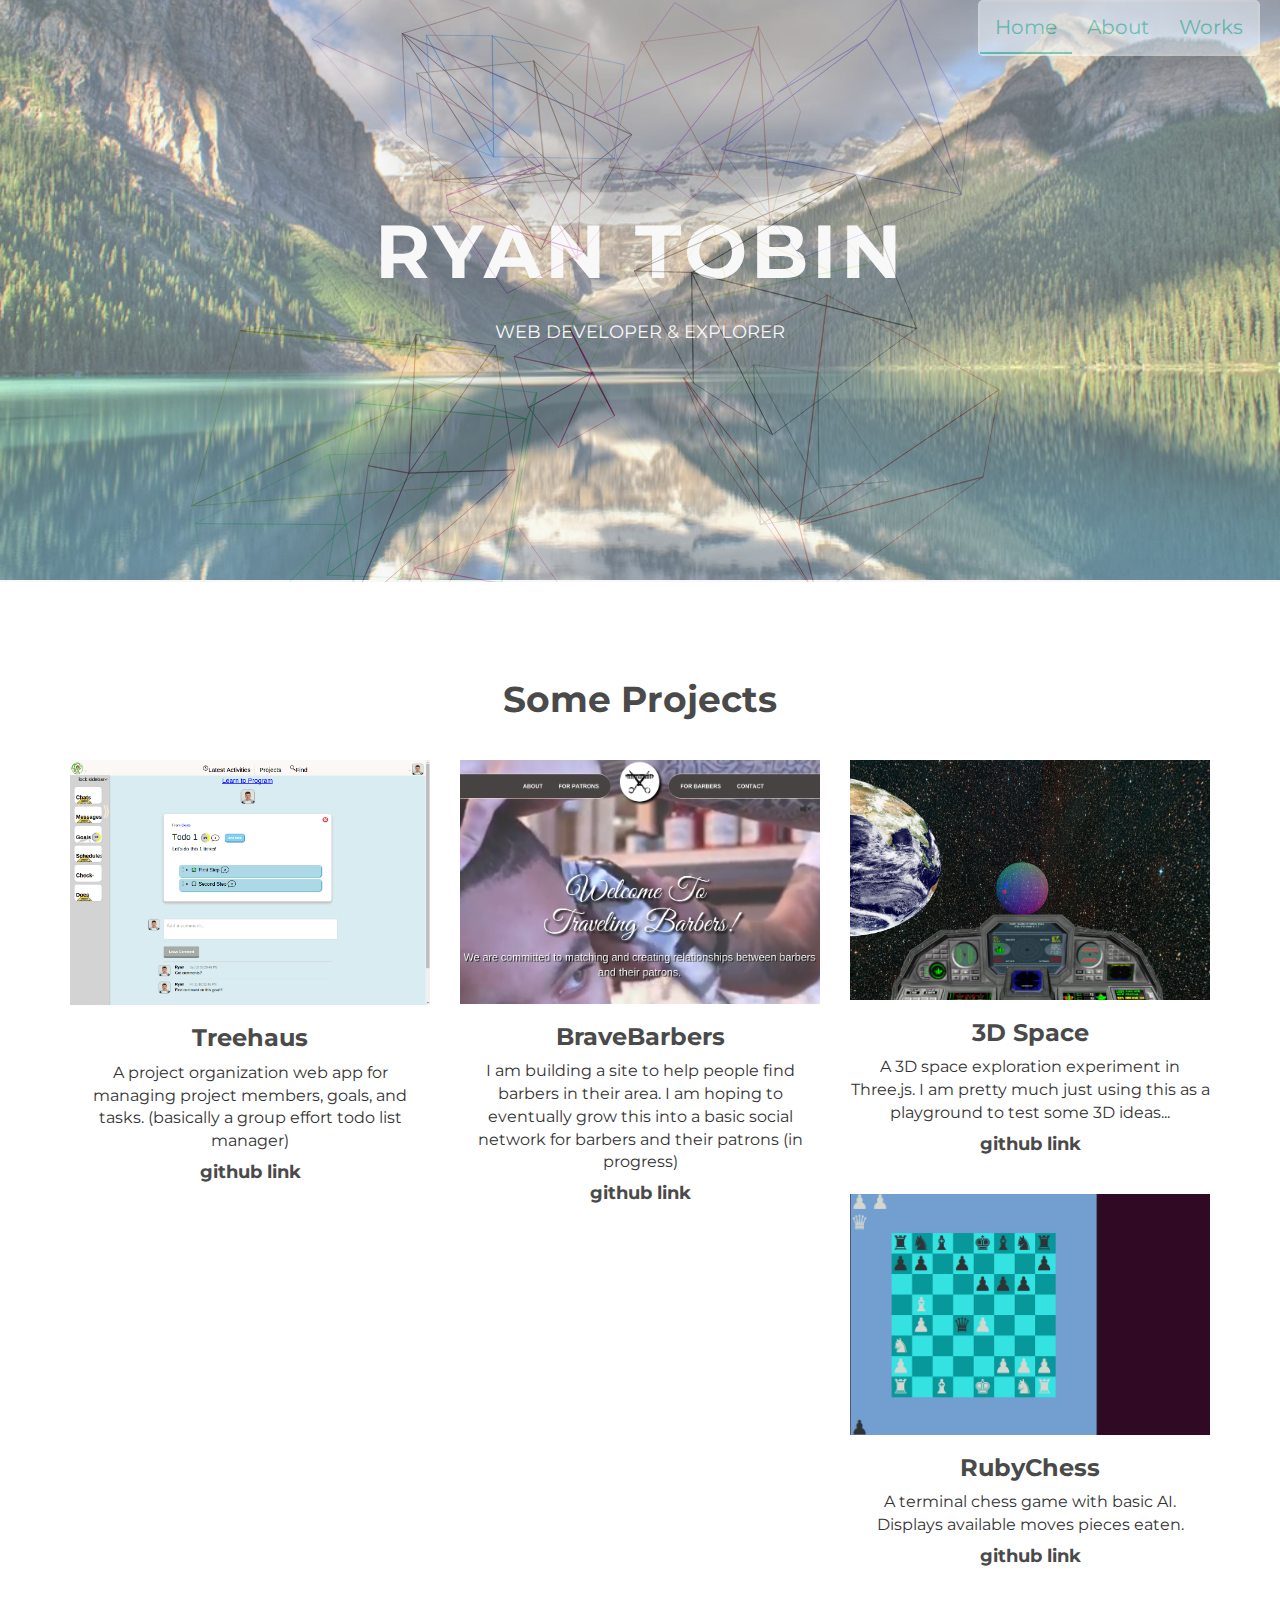
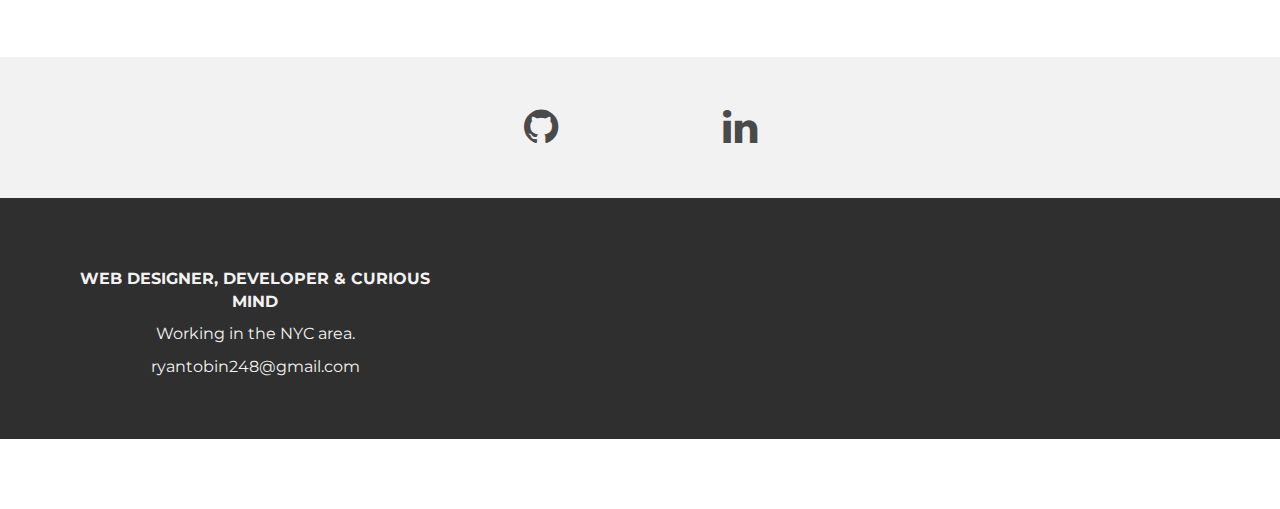
<file: index.html>
<!DOCTYPE html>
<html lang="en">
  <head>
    <meta charset="utf-8">
    <meta http-equiv="X-UA-Compatible" content="IE=edge">
    <meta name="viewport" content="width=device-width, initial-scale=1">
    <meta name="description" content="">
    <meta name="author" content="">
    <link rel="icon" type="image/png" href="assets/img/nes_mario.jpg" sizes="32x32" />

    <title>Ryan Tobin</title>

    <!-- Bootstrap core CSS -->
    <link href="assets/css/bootstrap.css" rel="stylesheet">

    <!-- Custom styles for this template -->
    <link href="assets/css/style.css" rel="stylesheet">
    <link href="assets/css/font-awesome.min.css" rel="stylesheet">
    <link href="assets/css/rotating_cubes.css" rel="stylesheet">



    <!-- Just for debugging purposes. Don't actually copy this line! -->
    <!--[if lt IE 9]><script src="../../assets/js/ie8-responsive-file-warning.js"></script><![endif]-->

    <!-- HTML5 shim and Respond.js IE8 support of HTML5 elements and media queries -->
    <!--[if lt IE 9]>
      <script src="https://oss.maxcdn.com/libs/html5shiv/3.7.0/html5shiv.js"></script>
      <script src="https://oss.maxcdn.com/libs/respond.js/1.4.2/respond.min.js"></script>
    <![endif]-->
  </head>

  <body>

    <!-- Static navbar -->
    <div class="navbar navbar-default navbar-fixed-top" role="navigation">
      <div class="container">
        <div class="navbar-header">
          <button type="button" class="navbar-toggle" data-toggle="collapse" data-target=".navbar-collapse">
            <span class="sr-only">Toggle navigation</span>
            <span class="icon-bar"></span>
            <span class="icon-bar"></span>
            <span class="icon-bar"></span>
          </button>
          <a class="navbar-brand" href="index.html"></a>
        </div>
        <div class="navbar-collapse collapse">
          <ul class="nav navbar-nav navbar-right">
            <li class="active"><a href="index.html">Home</a></li>
            <li><a href="about.html">About</a></li>
            <li><a href="#works">Works</a></li>
          </ul>
        </div><!--/.nav-collapse -->
      </div>
    </div>


	<div id="headerwrap">
	    <div class="container">
			<div class="row">
				<div class="col-lg-6 col-lg-offset-3">
					<!-- <h4>HELLO PEOPLE, MY NAME IS</h4> -->
					<h1>RYAN TOBIN</h1>
					<h4>WEB DEVELOPER & EXPLORER</h4>
				</div>
			</div><! --/row -->
	    </div> <!-- /container -->
	</div><! --/headerwrap -->

	<section id="works"></section>
	<div class="container">
		<div class="row centered mt mb">
			<h1>Some Projects</h1>

			<article class="col-lg-4 col-md-4 col-sm-4 gallery">
				<a href="http://treehaus.space"><img src="assets/img/portfolio/treehaus_screenshot1200x800.png"
          class="img-responsive" height="400" width="600"></a>
			  <h3>Treehaus</h3>
        <p>A project organization web app for managing project members, goals, and tasks. (basically a group effort todo list manager)</p>
        <a href="https://github.com/rtobin/Treehaus"><h4>github link</h4></a>
      </article>
      <article class="col-lg-4 col-md-4 col-sm-4 gallery">
        <a href="http://rtobin.github.io/BraveBarbers"><img src="assets/img/portfolio/brave_barbers.png"
          class="img-responsive"  height="400" width="600"></a>
        <h3>BraveBarbers</h3>
        <p>I am building a site to help people find barbers in their area. I am hoping to eventually grow this into a basic social network for barbers and their patrons (in progress)</p>
          <a href="https://github.com/rtobin/BraveBarbers"><h4>github link</h4></a>
      </article>
			<article class="col-lg-4 col-md-4 col-sm-4 gallery">
				<a href="space_game/earth.html"><img src="assets/img/portfolio/3Dspace.png"
          class="img-responsive"  height="400" width="600"></a>
			  <h3>3D Space</h3>
        <p>A 3D space exploration experiment in Three.js. I am pretty much just using this as a playground to test some 3D ideas...</p>
          <a href="https://github.com/rtobin/Treehaus"><h4>github link</h4></a>
      </article>

			<article class="col-lg-4 col-md-4 col-sm-4 gallery">
				<a href=""><img src="assets/img/portfolio/ruby_chess.png" class="img-responsive"></a>
			  <h3>RubyChess</h3>
        <p>A terminal chess game with basic AI. Displays available moves pieces eaten.</p>
        <a href="https://github.com/rtobin/RubyChess"><h4>github link</h4></a>
      </article>
		</div><! --/row -->
	</div><! --/container -->

	<div id="social">
		<div class="container">
			<div class="row centered">
				<div class="col-lg-2">
					<a href="http://github.com/rtobin/"><i class="fa fa-github"></i></a>
				</div>
				<div class="col-lg-2">
					<a href="http://www.linkedin.com/in/rytobin"><i class="fa fa-linkedin"></i></a>
				</div>

			</div><! --/row -->
		</div><! --/container -->
	</div><! --/social -->

	<div id="footerwrap">
		<div class="container">
			<div class="row centered">
				<div class="col-lg-4">
					<p><b>WEB DESIGNER, DEVELOPER & CURIOUS MIND</b></p>
				</div>

				<div class="col-lg-4">
					<p>Working in the NYC area.</p>
				</div>
				<div class="col-lg-4">
					<p>ryantobin248@gmail.com</p>
				</div>
			</div>
		</div>
	</div><! --/footerwrap -->



    <!-- Bootstrap core JavaScript
    ================================================== -->
    <!-- Placed at the end of the document so the pages load faster -->
    <script src="https://ajax.googleapis.com/ajax/libs/jquery/1.11.0/jquery.min.js"></script>
    <script src="assets/js/bootstrap.min.js"></script>

    <script src="assets/js/three.min.js"></script>
		<script src="assets/js/Projector.js"></script>
		<script src="assets/js/CanvasRenderer.js"></script>

    <script>

			var container;
			var camera, scene, renderer;
      var viewHeight = 582;
			var objects = [];

			init();
			animate();

			function init() {

				container = document.getElementById( "headerwrap" );
				camera = new THREE.PerspectiveCamera( 70, window.innerWidth / viewHeight, 1, 10000 );
				camera.position.set( 0, 300, 500 );

				scene = new THREE.Scene();

				var geometry = new THREE.BoxGeometry( 100, 100, 100 );

				for ( var i = 0; i < 20; i ++ ) {

					var object = new THREE.Mesh( geometry, new THREE.MeshBasicMaterial( {
						color: Math.random() * 0xffffff,
						opacity: 0.5 ,
						wireframe: true
					} ) );
					object.position.x = Math.random() * 800 - 400;
					object.position.y = Math.random() * 800 - 400;
					object.position.z = Math.random() * 800 - 400;

					object.scale.x = Math.random() * 2 + 1;
					object.scale.y = Math.random() * 2 + 1;
					object.scale.z = Math.random() * 2 + 1;

					object.rotation.x = Math.random() * 2 * Math.PI;
					object.rotation.y = Math.random() * 2 * Math.PI;
					object.rotation.z = Math.random() * 2 * Math.PI;

					scene.add( object );

					objects.push( object );

				}

				// var PI2 = Math.PI * 2;
				// particleMaterial = new THREE.SpriteCanvasMaterial( {
        //
				// 	color: 0x000000,
				// 	program: function ( context ) {
        //
				// 		context.beginPath();
				// 		context.arc( 0, 0, 0.5, 0, PI2, true );
				// 		context.fill();
        //
				// 	}

				// } );

				//

				renderer = new THREE.CanvasRenderer();
				renderer.setClearColor( 0xf0f0f0 );
				renderer.setPixelRatio( window.devicePixelRatio );
				renderer.setSize( window.innerWidth	, viewHeight );
				container.appendChild( renderer.domElement );

				window.addEventListener( 'resize', onWindowResize, false );

			}

			function onWindowResize() {

				camera.aspect = window.innerWidth / viewHeight;
				camera.updateProjectionMatrix();

				renderer.setSize( window.innerWidth, viewHeight );

			}

			function animate() {

				requestAnimationFrame( animate );

				render();

			}

			var radius = 800;
			var theta = 0;

			function render() {

				theta += 0.2;

				camera.position.x = radius * Math.sin( THREE.Math.degToRad( theta ) );
				camera.position.y = radius * Math.sin( THREE.Math.degToRad( theta ) );
				camera.position.z = radius * Math.cos( THREE.Math.degToRad( theta ) );
				camera.lookAt( scene.position );

				renderer.render( scene, camera );

			}

		</script>

  </body>
</html>
</file>
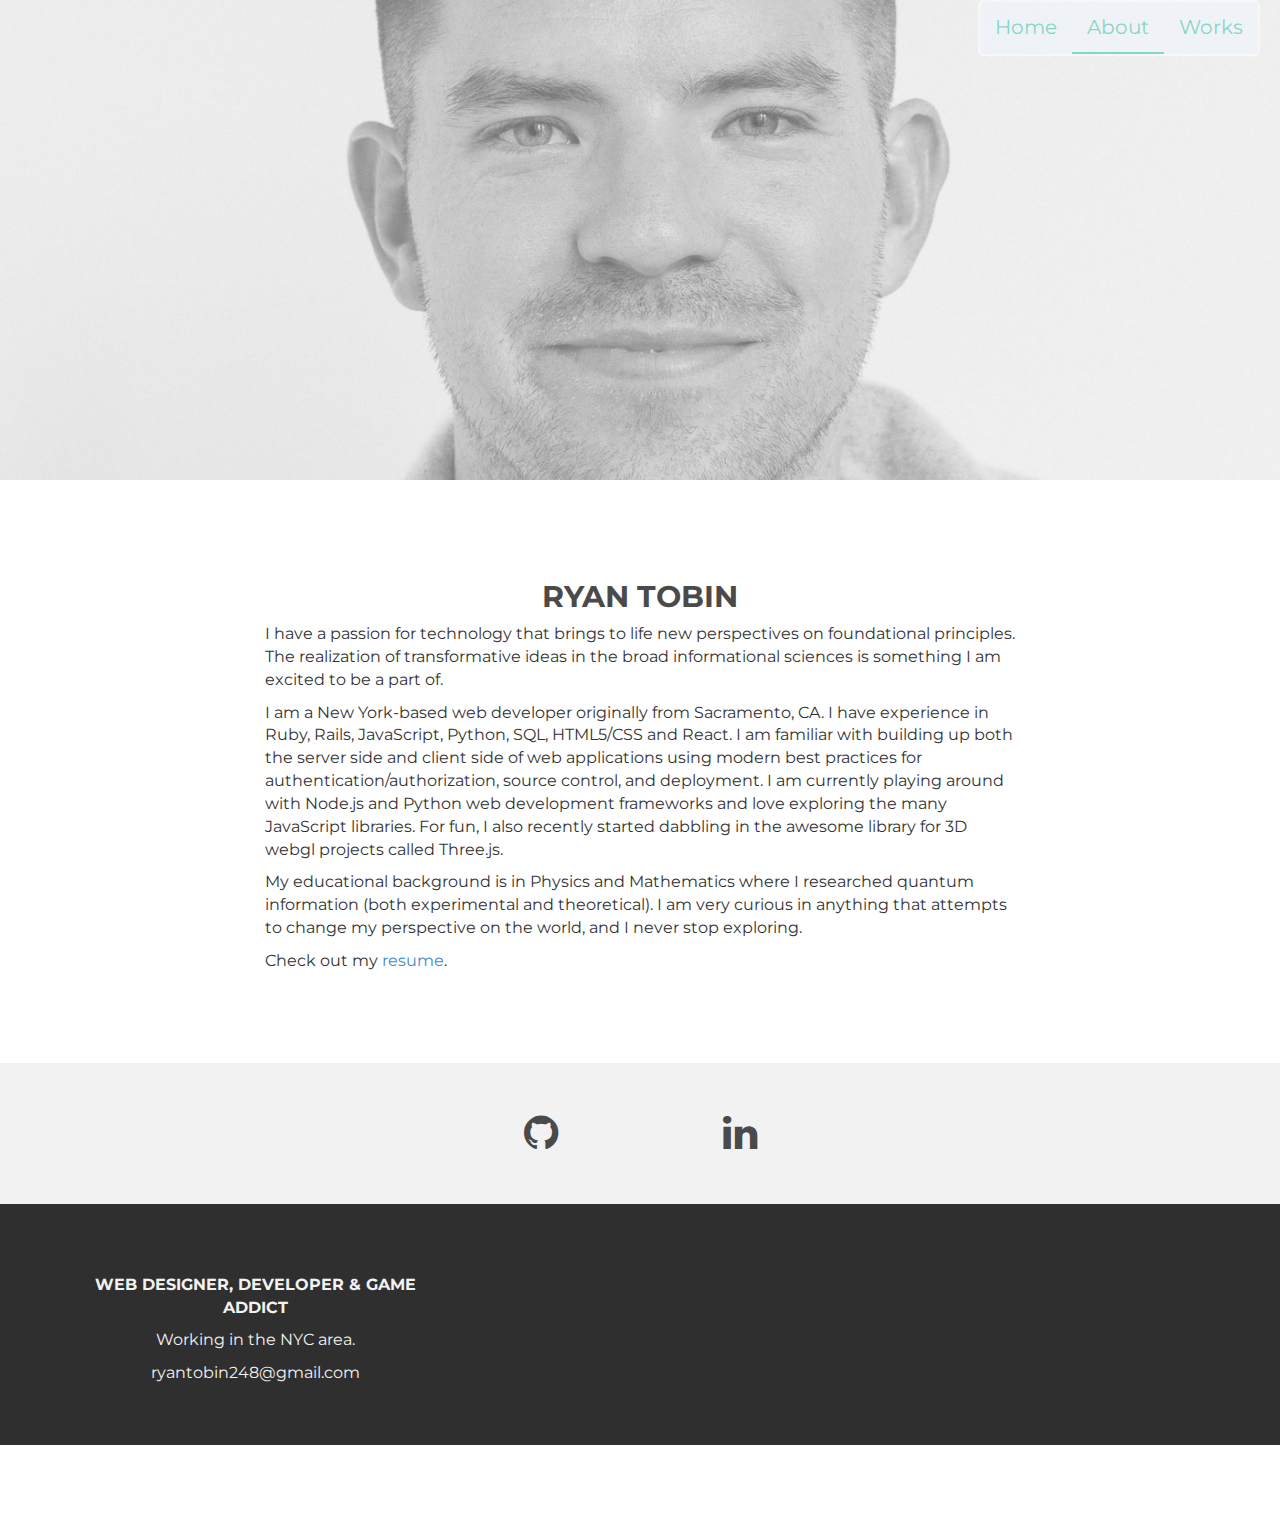
<file: about.html>
<!DOCTYPE html>
<html lang="en">
  <head>
    <meta charset="utf-8">
    <meta http-equiv="X-UA-Compatible" content="IE=edge">
    <meta name="viewport" content="width=device-width, initial-scale=1">
    <meta name="description" content="">
    <meta name="author" content="">
    <link rel="shortcut icon" href="assets/ico/favicon.ico">

    <title>About: Ryan Tobin</title>

    <!-- Bootstrap core CSS -->
    <link href="assets/css/bootstrap.css" rel="stylesheet">

    <!-- Custom styles for this template -->
    <link href="assets/css/style.css" rel="stylesheet">
    <link href="assets/css/font-awesome.min.css" rel="stylesheet">

    <!-- Just for debugging purposes. Don't actually copy this line! -->
    <!--[if lt IE 9]><script src="../../assets/js/ie8-responsive-file-warning.js"></script><![endif]-->

    <!-- HTML5 shim and Respond.js IE8 support of HTML5 elements and media queries -->
    <!--[if lt IE 9]>
      <script src="https://oss.maxcdn.com/libs/html5shiv/3.7.0/html5shiv.js"></script>
      <script src="https://oss.maxcdn.com/libs/respond.js/1.4.2/respond.min.js"></script>
    <![endif]-->
  </head>

  <body>

    <!-- Static navbar -->
    <div class="navbar navbar-default navbar-fixed-top" role="navigation">
      <div class="container">
        <div class="navbar-header">
          <button type="button" class="navbar-toggle" data-toggle="collapse" data-target=".navbar-collapse">
            <span class="sr-only">Toggle navigation</span>
            <span class="icon-bar"></span>
            <span class="icon-bar"></span>
            <span class="icon-bar"></span>
          </button>
          <a class="navbar-brand" href="index.html"></a>
        </div>
        <div class="navbar-collapse collapse">
          <ul class="nav navbar-nav navbar-right">
            <li><a href="index.html">Home</a></li>
            <li class="active"><a href="about.html">About</a></li>
            <li><a href="index.html#works">Works</a></li>
          </ul>
        </div><!--/.nav-collapse -->
      </div>
    </div>


	<div id="aboutwrap">
	    <div class="container">
			<div class="row">
				<div class="col-lg-6 col-lg-offset-3">
				</div>
			</div><! --/row -->
	    </div> <!-- /container -->
	</div><! --/aboutwrap -->

	<div class="container">
		<div class="row centered mt mb">
			<div id="some-stuff-about-me" class="col-lg-8 col-lg-offset-2">
				<h2>RYAN TOBIN</h2>
        <p>
          I have a passion for technology that brings to life new perspectives on foundational principles. The realization of transformative ideas in the broad informational sciences is something I am excited to be a part of.
        </p>
<p>
I am a New York-based web developer originally from Sacramento, CA. I have experience in Ruby, Rails, JavaScript, Python, SQL, HTML5/CSS and React. I am familiar with building up both the server side and client side of web applications using modern best practices for authentication/authorization, source control, and deployment. I am currently playing around with Node.js and Python web development frameworks and love exploring the many JavaScript libraries. For fun, I also recently started dabbling in the awesome library for 3D webgl projects called Three.js.
<p/>
<p>
My educational background is in Physics and Mathematics where I researched quantum information (both experimental and theoretical). I am very curious in anything that attempts to change my perspective on the world, and I never stop exploring.
</p>

<p>Check out my <a href="assets/Resume.pdf">resume</a>.</p>
				</div>

		</div><! --/row -->
	</div><! --/container -->

	<div id="social">
		<div class="container">
			<div class="row centered">
        <div class="col-lg-2">
					<a href="http://github.com/rtobin/"><i class="fa fa-github"></i></a>
				</div>
				<div class="col-lg-2">
					<a href="http://www.linkedin.com/in/rytobin"><i class="fa fa-linkedin"></i></a>
				</div>

			</div><! --/row -->
		</div><! --/container -->
	</div><! --/social -->

	<div id="footerwrap">
		<div class="container">
			<div class="row centered">
        <div class="col-lg-4">
					<p><b>WEB DESIGNER, DEVELOPER & GAME ADDICT</b></p>
				</div>

				<div class="col-lg-4">
					<p>Working in the NYC area.</p>
				</div>
				<div class="col-lg-4">
					<p>ryantobin248@gmail.com</p>
				</div>

			</div>

		</div>
	</div><! --/footerwrap -->



    <!-- Bootstrap core JavaScript
    ================================================== -->
    <!-- Placed at the end of the document so the pages load faster -->
    <script src="https://ajax.googleapis.com/ajax/libs/jquery/1.11.0/jquery.min.js"></script>
    <script src="assets/js/bootstrap.min.js"></script>
  </body>
</html>
</file>
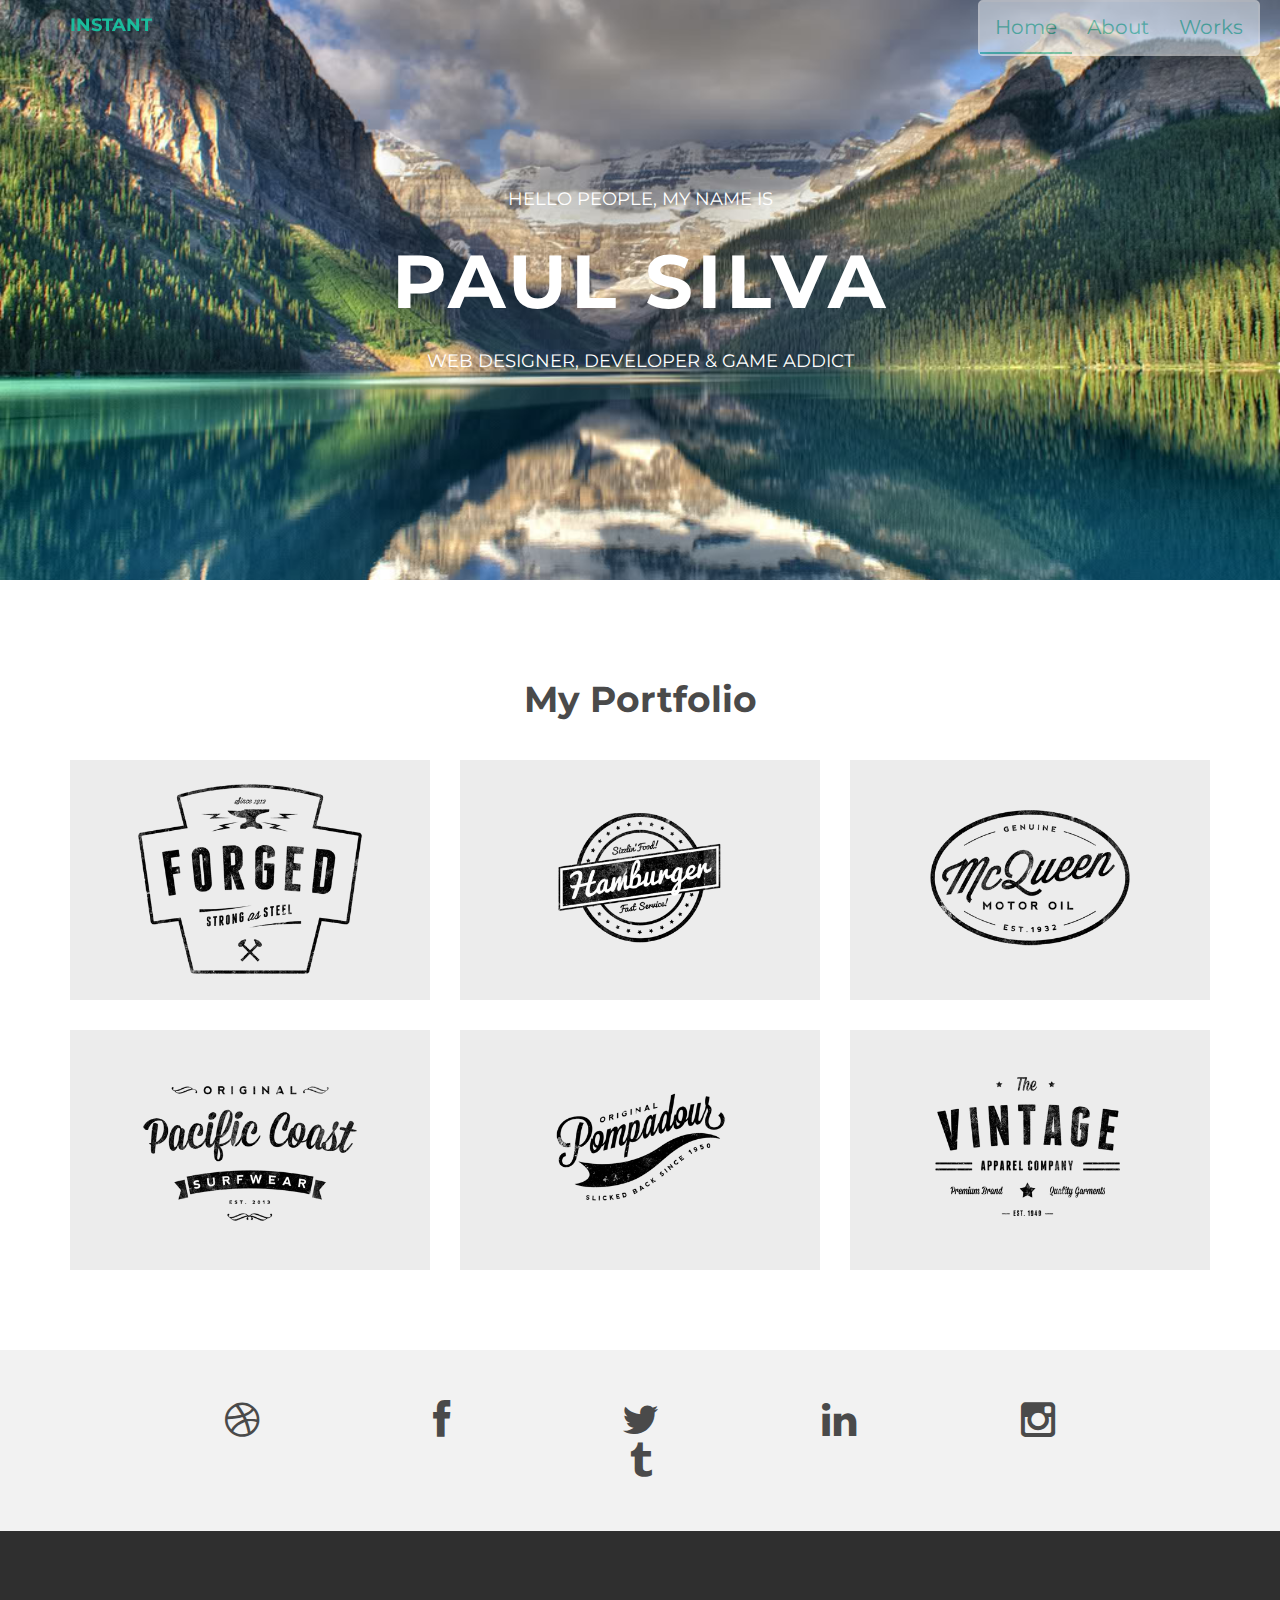
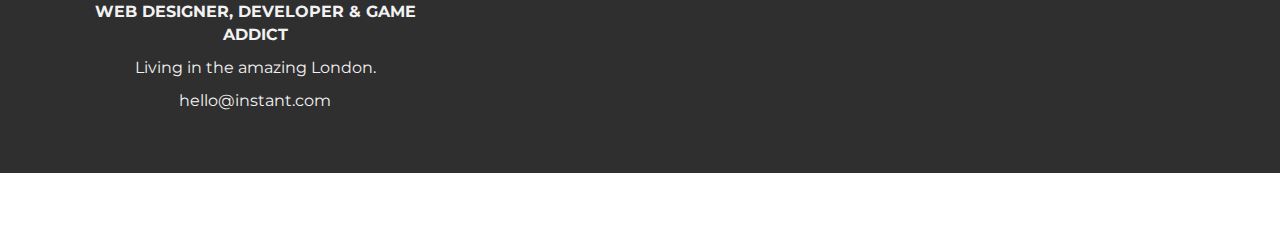
<file: index_orig.html>
<!DOCTYPE html>
<html lang="en">
  <head>
    <meta charset="utf-8">
    <meta http-equiv="X-UA-Compatible" content="IE=edge">
    <meta name="viewport" content="width=device-width, initial-scale=1">
    <meta name="description" content="">
    <meta name="author" content="">
    <link rel="shortcut icon" href="assets/ico/favicon.ico">

    <title>INSTANT - Bootstrap Theme</title>

    <!-- Bootstrap core CSS -->
    <link href="assets/css/bootstrap.css" rel="stylesheet">

    <!-- Custom styles for this template -->
    <link href="assets/css/style.css" rel="stylesheet">
    <link href="assets/css/font-awesome.min.css" rel="stylesheet">

    <!-- Just for debugging purposes. Don't actually copy this line! -->
    <!--[if lt IE 9]><script src="../../assets/js/ie8-responsive-file-warning.js"></script><![endif]-->

    <!-- HTML5 shim and Respond.js IE8 support of HTML5 elements and media queries -->
    <!--[if lt IE 9]>
      <script src="https://oss.maxcdn.com/libs/html5shiv/3.7.0/html5shiv.js"></script>
      <script src="https://oss.maxcdn.com/libs/respond.js/1.4.2/respond.min.js"></script>
    <![endif]-->
  </head>

  <body>

    <!-- Static navbar -->
    <div class="navbar navbar-default navbar-fixed-top" role="navigation">
      <div class="container">
        <div class="navbar-header">
          <button type="button" class="navbar-toggle" data-toggle="collapse" data-target=".navbar-collapse">
            <span class="sr-only">Toggle navigation</span>
            <span class="icon-bar"></span>
            <span class="icon-bar"></span>
            <span class="icon-bar"></span>
          </button>
          <a class="navbar-brand" href="index.html">INSTANT</a>
        </div>
        <div class="navbar-collapse collapse">
          <ul class="nav navbar-nav navbar-right">
            <li class="active"><a href="index.html">Home</a></li>
            <li><a href="about.html">About</a></li>
            <li><a href="#works">Works</a></li>
          </ul>
        </div><!--/.nav-collapse -->
      </div>
    </div>


	<div id="headerwrap">
	    <div class="container">
			<div class="row">
				<div class="col-lg-6 col-lg-offset-3">
					<h4>HELLO PEOPLE, MY NAME IS</h4>
					<h1>PAUL SILVA</h1>
					<h4>WEB DESIGNER, DEVELOPER & GAME ADDICT</h4>
				</div>
			</div><! --/row -->
	    </div> <!-- /container -->
	</div><! --/headerwrap -->

	<section id="works"></section>
	<div class="container">
		<div class="row centered mt mb">
			<h1>My Portfolio</h1>

			<div class="col-lg-4 col-md-4 col-sm-4 gallery">
				<a href="work.html"><img src="assets/img/portfolio/folio01.png" class="img-responsive"></a>
			</div>
			<div class="col-lg-4 col-md-4 col-sm-4 gallery">
				<a href="work.html"><img src="assets/img/portfolio/folio02.png" class="img-responsive"></a>
			</div>
			<div class="col-lg-4 col-md-4 col-sm-4 gallery">
				<a href="work.html"><img src="assets/img/portfolio/folio03.png" class="img-responsive"></a>
			</div>
			<div class="col-lg-4 col-md-4 col-sm-4 gallery">
				<a href="work.html"><img src="assets/img/portfolio/folio04.png" class="img-responsive"></a>
			</div>
			<div class="col-lg-4 col-md-4 col-sm-4 gallery">
				<a href="work.html"><img src="assets/img/portfolio/folio05.png" class="img-responsive"></a>
			</div>
			<div class="col-lg-4 col-md-4 col-sm-4 gallery">
				<a href="work.html"><img src="assets/img/portfolio/folio06.png" class="img-responsive"></a>
			</div>
		</div><! --/row -->
	</div><! --/container -->

	<div id="social">
		<div class="container">
			<div class="row centered">
				<div class="col-lg-2">
					<a href="#"><i class="fa fa-dribbble"></i></a>
				</div>
				<div class="col-lg-2">
					<a href="#"><i class="fa fa-facebook"></i></a>
				</div>
				<div class="col-lg-2">
					<a href="#"><i class="fa fa-twitter"></i></a>
				</div>
				<div class="col-lg-2">
					<a href="#"><i class="fa fa-linkedin"></i></a>
				</div>
				<div class="col-lg-2">
					<a href="#"><i class="fa fa-instagram"></i></a>
				</div>
				<div class="col-lg-2">
					<a href="#"><i class="fa fa-tumblr"></i></a>
				</div>

			</div><! --/row -->
		</div><! --/container -->
	</div><! --/social -->

	<div id="footerwrap">
		<div class="container">
			<div class="row centered">
				<div class="col-lg-4">
					<p><b>WEB DESIGNER, DEVELOPER & GAME ADDICT</b></p>
				</div>

				<div class="col-lg-4">
					<p>Living in the amazing London.</p>
				</div>
				<div class="col-lg-4">
					<p>hello@instant.com</p>
				</div>
			</div>
		</div>
	</div><! --/footerwrap -->



    <!-- Bootstrap core JavaScript
    ================================================== -->
    <!-- Placed at the end of the document so the pages load faster -->
    <script src="https://ajax.googleapis.com/ajax/libs/jquery/1.11.0/jquery.min.js"></script>
    <script src="assets/js/bootstrap.min.js"></script>
  </body>
</html>
</file>
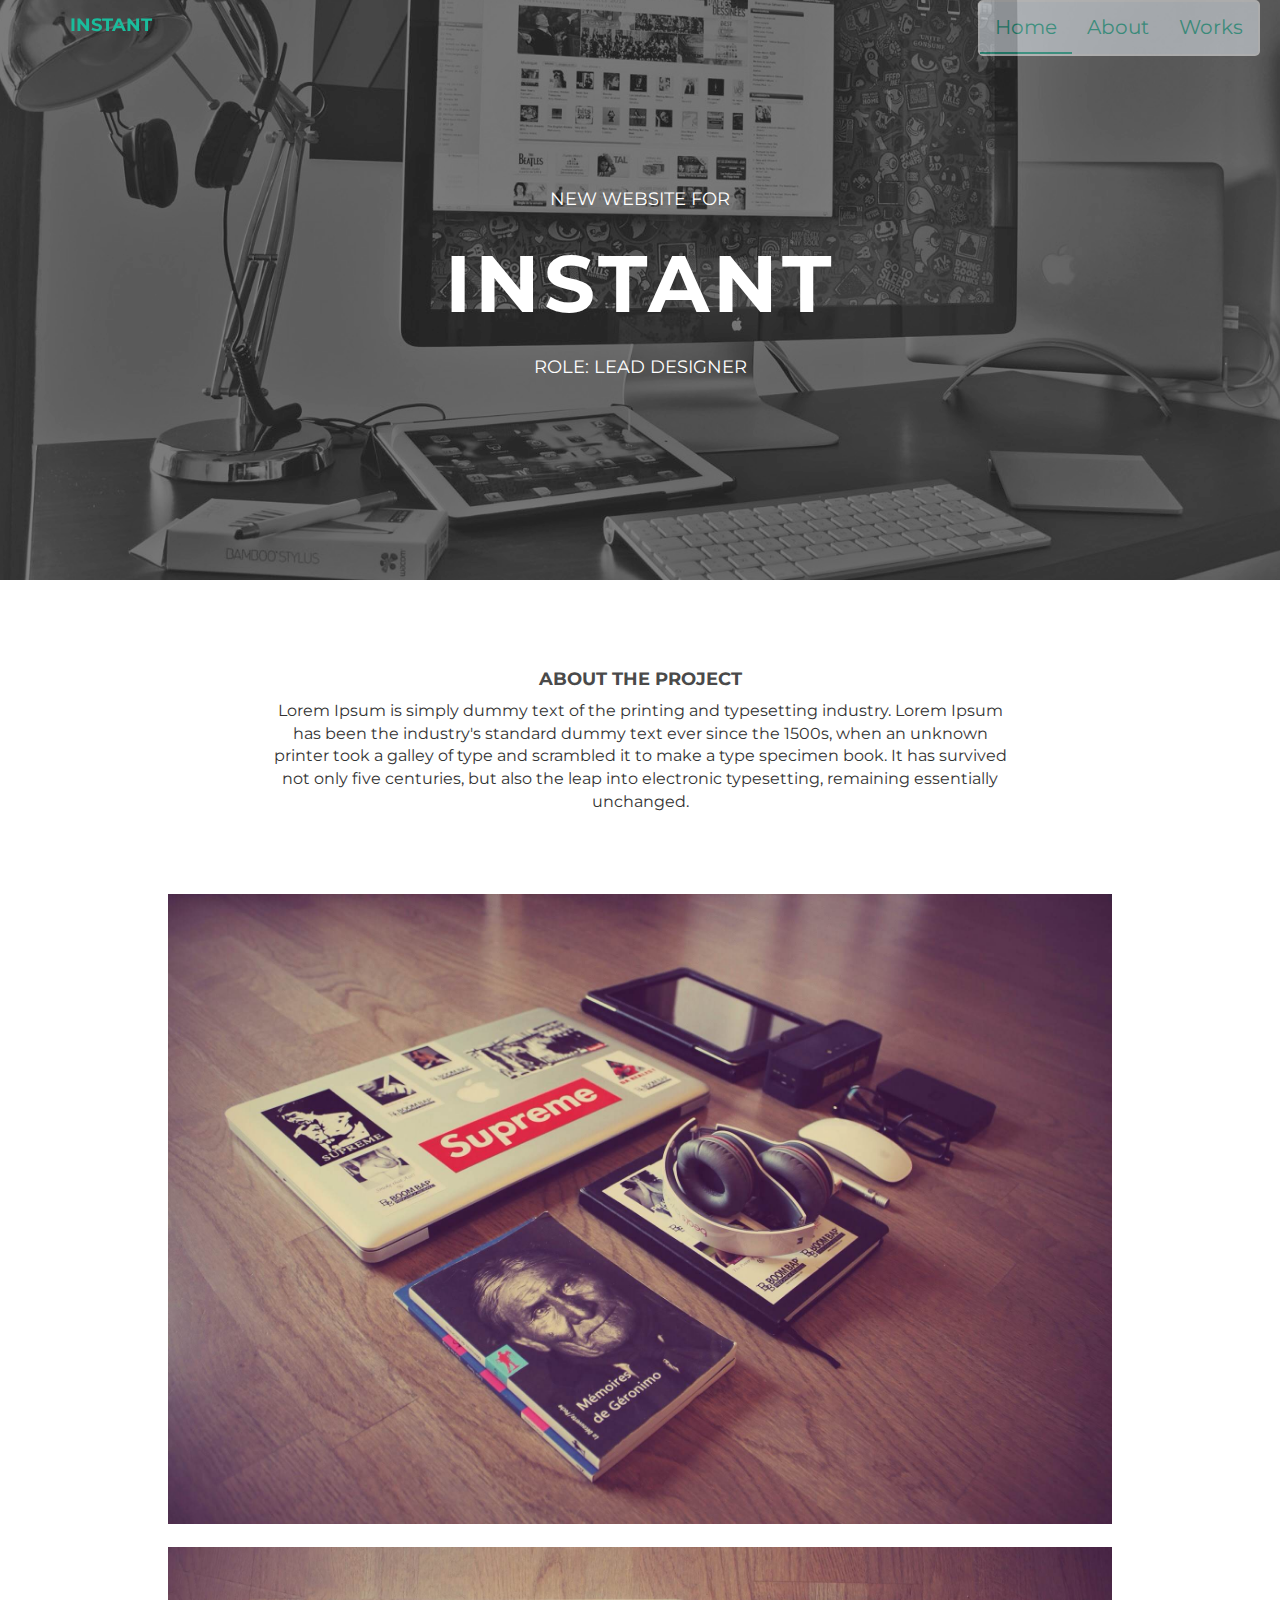
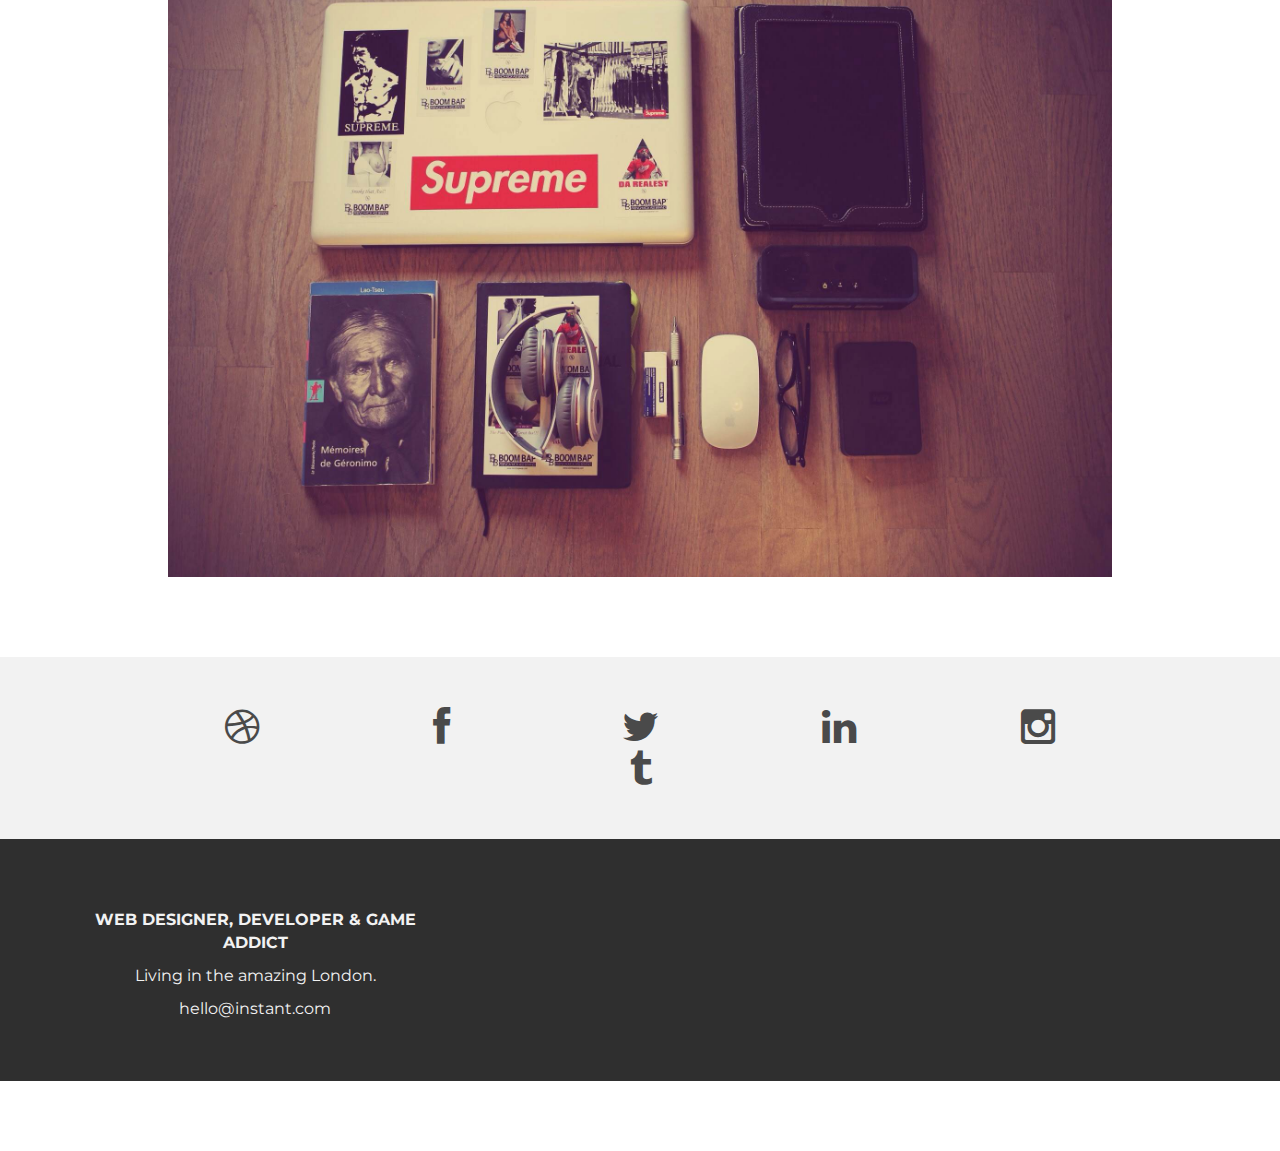
<file: work.html>
<!DOCTYPE html>
<html lang="en">
  <head>
    <meta charset="utf-8">
    <meta http-equiv="X-UA-Compatible" content="IE=edge">
    <meta name="viewport" content="width=device-width, initial-scale=1">
    <meta name="description" content="">
    <meta name="author" content="">
    <link rel="shortcut icon" href="assets/ico/favicon.ico">

    <title>INSTANT - Bootstrap Theme</title>

    <!-- Bootstrap core CSS -->
    <link href="assets/css/bootstrap.css" rel="stylesheet">

    <!-- Custom styles for this template -->
    <link href="assets/css/style.css" rel="stylesheet">
    <link href="assets/css/font-awesome.min.css" rel="stylesheet">

    <!-- Just for debugging purposes. Don't actually copy this line! -->
    <!--[if lt IE 9]><script src="../../assets/js/ie8-responsive-file-warning.js"></script><![endif]-->

    <!-- HTML5 shim and Respond.js IE8 support of HTML5 elements and media queries -->
    <!--[if lt IE 9]>
      <script src="https://oss.maxcdn.com/libs/html5shiv/3.7.0/html5shiv.js"></script>
      <script src="https://oss.maxcdn.com/libs/respond.js/1.4.2/respond.min.js"></script>
    <![endif]-->
  </head>

  <body>

    <!-- Static navbar -->
    <div class="navbar navbar-default navbar-fixed-top" role="navigation">
      <div class="container">
        <div class="navbar-header">
          <button type="button" class="navbar-toggle" data-toggle="collapse" data-target=".navbar-collapse">
            <span class="sr-only">Toggle navigation</span>
            <span class="icon-bar"></span>
            <span class="icon-bar"></span>
            <span class="icon-bar"></span>
          </button>
          <a class="navbar-brand" href="index.html">INSTANT</a>
        </div>
        <div class="navbar-collapse collapse">
          <ul class="nav navbar-nav navbar-right">
            <li class="active"><a href="index.html">Home</a></li>
            <li><a href="about.html">About</a></li>
            <li><a href="#works">Works</a></li>
          </ul>
        </div><!--/.nav-collapse -->
      </div>
    </div>


	<div id="workwrap">
	    <div class="container">
			<div class="row">
				<div class="col-lg-6 col-lg-offset-3">
					<h4>NEW WEBSITE FOR</h4>
					<h1>INSTANT</h1>
					<h4>ROLE: LEAD DESIGNER</h4>
				</div>
			</div><! --/row -->
	    </div> <!-- /container -->
	</div><! --/workwrap -->
	
	<section id="works"></section>
	<div class="container">
		<div class="row centered mt mb">
			<div class="col-lg-8 col-lg-offset-2">
				<h4>ABOUT THE PROJECT</h4>
				<p>Lorem Ipsum is simply dummy text of the printing and typesetting industry. Lorem Ipsum has been the industry's standard dummy text ever since the 1500s, when an unknown printer took a galley of type and scrambled it to make a type specimen book. It has survived not only five centuries, but also the leap into electronic typesetting, remaining essentially unchanged.</p>
			</div>
			<div class="col-lg-10 col-lg-offset-1 mt">
				<img class="img-responsive" src="assets/img/pr01.jpg">
				<br>
				<img class="img-responsive" src="assets/img/pr02.jpg">
			</div>

		</div><! --/row -->
	</div><! --/container -->
	
	<div id="social">
		<div class="container">
			<div class="row centered">
				<div class="col-lg-2">
					<a href="#"><i class="fa fa-dribbble"></i></a>
				</div>
				<div class="col-lg-2">
					<a href="#"><i class="fa fa-facebook"></i></a>
				</div>
				<div class="col-lg-2">
					<a href="#"><i class="fa fa-twitter"></i></a>
				</div>
				<div class="col-lg-2">
					<a href="#"><i class="fa fa-linkedin"></i></a>
				</div>
				<div class="col-lg-2">
					<a href="#"><i class="fa fa-instagram"></i></a>
				</div>
				<div class="col-lg-2">
					<a href="#"><i class="fa fa-tumblr"></i></a>
				</div>
			
			</div><! --/row -->
		</div><! --/container -->
	</div><! --/social -->

	<div id="footerwrap">
		<div class="container">
			<div class="row centered">
				<div class="col-lg-4">
					<p><b>WEB DESIGNER, DEVELOPER & GAME ADDICT</b></p>
				</div>
			
				<div class="col-lg-4">
					<p>Living in the amazing London.</p>
				</div>
				<div class="col-lg-4">
					<p>hello@instant.com</p>
				</div>
			
			</div>
		
		</div>
	</div><! --/footerwrap -->
	


    <!-- Bootstrap core JavaScript
    ================================================== -->
    <!-- Placed at the end of the document so the pages load faster -->
    <script src="https://ajax.googleapis.com/ajax/libs/jquery/1.11.0/jquery.min.js"></script>
    <script src="assets/js/bootstrap.min.js"></script>
  </body>
</html>
</file>
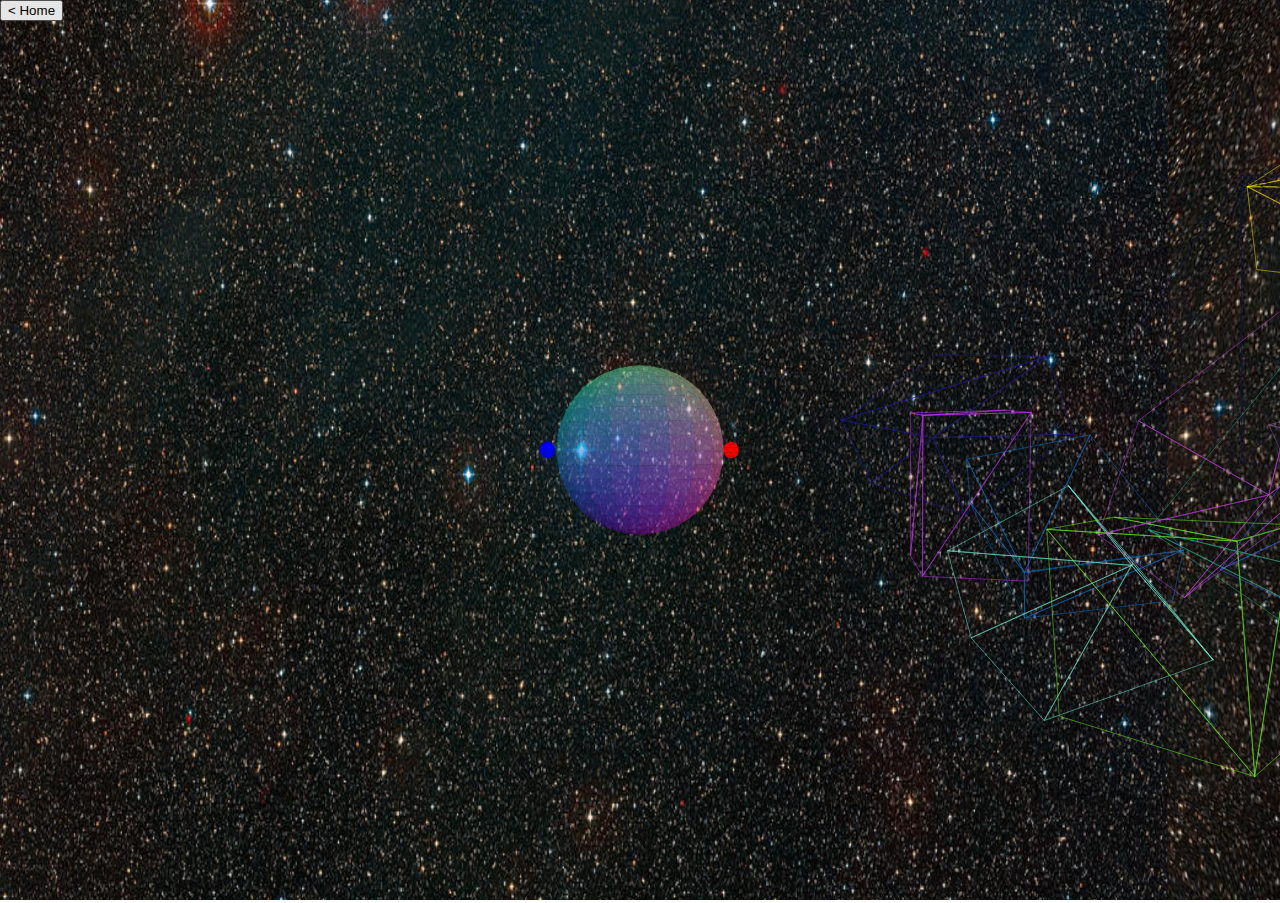
<file: space_game/earth.html>
<!DOCTYPE html>
<html lang="en">
	<head>
		<title>3d Asteroids</title>
		<meta charset="utf-8">
		<style>
			body {
				color: #808080;
				font-family:Monospace;
				font-size:13px;
				text-align:center;

				background-color: #ffffff;
				margin: 0px;
				overflow: hidden;
			}

      #cockpit {
        content: "";
        background-image: url("images/x_wing_cockpit1_better_viewing_wider.png");
        left: 0;
        bottom: 0;
        right: 0;
				/*top: 0;*/
				height: 100%;
				/*width: 100%;*/
        position: fixed;
        background-repeat: no-repeat;
				background-size: contain;
        /*background-size:contain;*/
        display: none;
      }

			.position-info-box {
				width: 50px;
				height: 150px;
				background: white;
				top: 0px;
				right: 0px;
				font-size: 12px;
				color: black;
				display: none;
			}

			#position-info {
				display: inline;
				display: none;
			}

			#radar {
				width: 100px;
				height: 100px;
				background: black;
				top: 75%;
				right: 46.1%;
				font-size: 12px;
				color: white;
				position: absolute;
				display: none;
			}

			#radar-pt {
				display: inline-block;
				font-size: 8px;
			}

			#back-button {
				position: absolute;
			}
		</style>
	</head>
	<body>

		<div id="container">
      <div id="cockpit"></div>
			<a href="../index.html"><button id="back-button">< Home</button></a>
			<div class="position-info-box">
				position
				<input type="text" id="positionx-info" value='' />
				<input type="text" id="positiony-info" value='' />
				<input type="text" id="positionz-info" value='' />
			</div>
			<div id="radar">
				<div id="radar-pt">*</div>
			</div>
    </div>

		<script src="js/three.min.js"></script>
    <script src="js/jquery.min.js"></script>


		<script src="js/renderers/Projector.js"></script>
		<script src="js/renderers/CanvasRenderer.js"></script>
    <script src="js/controls/FirstPersonControls.js"></script>

		<script>

			var container;
			var camera, cameraVector, scene, renderer;
      var controls, sunLight, lightSphere;
			var earthGroup, sunGroup, cosmosGroup, asteroidsGroup;
      var earthSphere, sunSphere, asteroidSphere, skyBox;
			var skyTexture;
      var amountOfAsteroids = 10, asteroidPositions, asteroidVelocities;
			var asteroidDistance = 3000;
			var cubeObjectsGroup;

      var clock = new THREE.Clock();

			init();
			animate();

			function init() {

				container = document.getElementById( 'container' );

				camera = new THREE.PerspectiveCamera( 75, window.innerWidth / window.innerHeight, 1, 100000 );
				camera.position.z = 500;

				scene = new THREE.Scene();

        controls = new THREE.FirstPersonControls( camera );
				controls.movementSpeed = 100;
				controls.lookSpeed = 0.1;

        sunLight = new THREE.PointLight( 0xffffff, 1, 30 );
				// sunLight.castShadow = true;
				// sunLight.shadowCameraNear = 1;
				// sunLight.shadowCameraFar = 30;
				// // sunLight.shadowCameraVisible = true;
				// sunLight.shadowMapWidth = 2048;
				// sunLight.shadowMapHeight = 1024;
				// sunLight.shadowBias = 0.01;
				// sunLight.shadowDarkness = 0.5;

				lightSphere = new THREE.Mesh(
          new THREE.SphereGeometry( 0.3, 32, 32 ),
          new THREE.MeshBasicMaterial( { color: 0xffffff } )
        );

				sunLight.add( lightSphere );
        sunLight.position.z = -4000
        scene.add( sunLight )

				// earth

        earthGroup = new THREE.Group();
				scene.add( earthGroup );

				var loader = new THREE.TextureLoader();
				loader.load( 'images/land_ocean_ice_cloud_2048.jpg', function ( texture ) {

					var earthGeom = new THREE.SphereGeometry( 200, 20, 20 );

					var earthMaterial = new THREE.MeshBasicMaterial(
            { map: texture, overdraw: 0.5 }
            );
					earthSphere = new THREE.Mesh( earthGeom, earthMaterial );
          // earthSphere.castShadow = true;
				  // earthSphere.receiveShadow = true;
          earthGroup.add( earthSphere );

				} );

        // sun

        sunGroup = new THREE.Group();
				scene.add( sunGroup );

				var loader = new THREE.TextureLoader();
				loader.load( 'images/sun_small.jpg', function ( texture ) {

					var geometry = new THREE.SphereGeometry( 500, 100, 100 );

					var material = new THREE.MeshBasicMaterial( { map: texture, overdraw: 0.5 } );
					sunSphere = new THREE.Mesh( geometry, material );
          sunSphere.position.z = sunLight.position.z;
          // sunSphere.castShadow = true;
				  // sunSphere.receiveShadow = true;
					sunGroup.add( sunSphere );

				});


				// } );

				// radar
				scene.add(camera);
				radarGroup = new THREE.Group();
				camera.add( radarGroup );

				var radarGeometry = new THREE.SphereGeometry( 10, 20, 20 );
				var radarMaterial = new THREE.MeshNormalMaterial({ color: 0x00FFFF, transparent: true, opacity: 0.5} );
				var radarMarkGeometry = new THREE.SphereGeometry( 1, 5, 5 );
				var radarAsteroidMarkMaterial = new THREE.MeshBasicMaterial({ color: 0xff0000} );
				var radarEarthMarkMaterial = new THREE.MeshBasicMaterial({ color: 0x0000ff} );

				radarSphere = new THREE.Mesh( radarGeometry, radarMaterial );

				radarAsteroidMarkSphere = new THREE.Mesh( radarMarkGeometry, radarAsteroidMarkMaterial );
				radarEarthMarkSphere = new THREE.Mesh( radarMarkGeometry, radarEarthMarkMaterial );

				radarAsteroidMarkSphere.position.z = -11;
				radarEarthMarkSphere.position.z = -11;
				radarGroup.add( radarSphere );
				radarSphere.add( radarAsteroidMarkSphere );
				radarSphere.add( radarEarthMarkSphere );
				radarGroup.position.z = -70;

				// gemetric shapes
				cubeObjectsGroup = new THREE.Group();
				scene.add( cubeObjectsGroup );

				var geometryCubes = new THREE.BoxGeometry( 100, 100, 100 );

				for ( var i = 0; i < 20; i ++ ) {

					var cubeObject = new THREE.Mesh( geometryCubes, new THREE.MeshBasicMaterial( {
						color: Math.random() * 0xffffff,
						opacity: 0.5 ,
						wireframe: true
					} ) );
					cubeObject.position.x = Math.random() * 800 - 400;
					cubeObject.position.y = Math.random() * 800 - 400;
					cubeObject.position.z = Math.random() * 800 - 400;

					cubeObject.scale.x = Math.random() * 2 + 1;
					cubeObject.scale.y = Math.random() * 2 + 1;
					cubeObject.scale.z = Math.random() * 2 + 1;

					cubeObject.rotation.x = Math.random() * 2 * Math.PI;
					cubeObject.rotation.y = Math.random() * 2 * Math.PI;
					cubeObject.rotation.z = Math.random() * 2 * Math.PI;

					cubeObjectsGroup.add( cubeObject );
					cubeObjectsGroup.position.z = 1500;
					cubeObjectsGroup.position.x = 800;

					// objects.push( cubeObject );

				}

        //starry sky
        cosmosGroup = new THREE.Group();
				scene.add( cosmosGroup );

				var loader = new THREE.TextureLoader();
				loader.load( 'images/wide_field_view_of_the_sky_small.jpg', function ( skyTexture ) {
          var settingMaterials = [
  					new THREE.MeshBasicMaterial( { map: skyTexture, overdraw: 0.5 } ), // right
  					new THREE.MeshBasicMaterial( { map: skyTexture, overdraw: 0.5 } ), // left
  					new THREE.MeshBasicMaterial( { map: skyTexture, overdraw: 0.5 } ), // top
  					new THREE.MeshBasicMaterial( { map: skyTexture, overdraw: 0.5 } ), // bottom
  					new THREE.MeshBasicMaterial( { map: skyTexture, overdraw: 0.5 } ), // back
  					new THREE.MeshBasicMaterial( { map: skyTexture, overdraw: 0.5 } )  // front
  				];
  				skyBox = new THREE.Mesh(
            new THREE.BoxGeometry( 10000, 10000, 10000, 7, 7, 7 ),
            new THREE.MeshFaceMaterial( settingMaterials )
          );
  				skyBox.scale.x = - 1;
  				cosmosGroup.add(skyBox);

					// asteroid

	        asteroidGroup = new THREE.Group();
					scene.add( asteroidGroup );

					var geometry = new THREE.SphereGeometry( 50, 20, 20 );
					// var material = new Three.MeshNormalMaterial ()
					var material = new THREE.MeshBasicMaterial({
						color: "black",
						transparent: true,
						opacity: .6
					});
					// var material = new THREE.MeshBasicMaterial( {
					// 	color: 0xffffff,
					// 	envMap: textureCube,
					// 	refractionRatio: 0.95
					// } );
					// var material = new THREE.MeshBasicMaterial( { map: texture, overdraw: 0.5 } );
					asteroidSphere = new THREE.Mesh( geometry, material );
	        asteroidSphere.position.z = asteroidDistance;
	        // asteroidSphere.castShadow = true
					asteroidGroup.add( asteroidSphere );
				} );

        // createAsteroids();




				renderer = new THREE.CanvasRenderer();
				renderer.setClearColor( 0xffffff );
				renderer.setPixelRatio( window.devicePixelRatio );
				renderer.setSize( window.innerWidth, window.innerHeight );
        // renderer.shadowMap.enabled = true;
				// renderer.shadowMap.type = THREE.BasicShadowMap;


        container.appendChild( renderer.domElement );

				//document.addEventListener( 'mousemove', onDocumentMouseMove, false );

				window.addEventListener( 'resize', onWindowResize, false );
        jQuery(document).keydown(function (e) {
          var prevent = true;
          // Update the state of the attached control to "true"
          switch (e.keyCode) {
            // spacebar == "fire weapon"
            case 32:
              fireTorpedo()
              break;
            default:
              prevent = false;
          }
          // Avoid the browser to react unexpectedly
          if (prevent) {
            e.preventDefault();
          } else {
            return;
          }

        });
			}

      function createAsteroids() {
        //create asteroids with buffer geometry

				asteroidPositions = new Float32Array( amountOfAsteroids * 3 );
        asteroidVelocities = new Float32Array( amountOfAsteroids * 3 );

        var geometry = new THREE.SphereGeometry( 100, 10, 10 );
        var material = new THREE.MeshBasicMaterial({ color: 0xff0000 });

				_asteroidGeom = new THREE.BufferGeometry();
				_asteroidGeom.addAttribute( 'position', new THREE.BufferAttribute( asteroidPositions, 3 ) );
				// _asteroidGeom.addAttribute( 'velocity', new THREE.BufferAttribute( asteroidVelocities, 3 ) );

				asteroids = new THREE.Mesh( _asteroidGeom, material );

				for (var i = 0; i < amountOfAsteroids; i++) {

          // random positions
					asteroidPositions[ i * 3 + 0 ] = Math.random() * 1000;
					asteroidPositions[ i * 3 + 1 ] = Math.random() * 1000;
					asteroidPositions[ i * 3 + 2 ] = Math.random() * 1000;

          // random velocities
          asteroidVelocities[ i * 3 + 0 ] = Math.random() * 10 - 10;
					asteroidVelocities[ i * 3 + 1 ] = Math.random() * 10 - 10;
					asteroidVelocities[ i * 3 + 2 ] = Math.random() * 10 - 10;
        }

        // scene.add(asteroids);
      }

      function fireTorpedo() {
        var torpedo = new THREE.PointLight( 0xffffff, 1, 30 );

        torpedo.add( lightSphere );
        torpedo.position.z = camera.position.z;
        torpedo.position.y = camera.position.y;
        torpedo.position.x = camera.position.x;
        scene.add( torpedo );
      }

			function objectPositionToCamera2D(obj, camera)
			{
			    var vector = new THREE.Vector3();

			    var widthHalf = 0.5*renderer.context.canvas.width;
			    var heightHalf = 0.5*renderer.context.canvas.height;

			    obj.updateMatrixWorld();
			    vector.setFromMatrixPosition(obj.matrixWorld);
			    vector.project(camera);

			    vector.x = ( vector.x * widthHalf ) + widthHalf;
			    vector.y = - ( vector.y * heightHalf ) + heightHalf;

			    return {
			        x: vector.x,
			        y: vector.y
			    };

			}


			function onWindowResize() {

				camera.aspect = window.innerWidth / window.innerHeight;
				camera.updateProjectionMatrix();

				renderer.setSize( window.innerWidth, window.innerHeight );
        controls.handleResize();
			}


			function animate() {

				requestAnimationFrame( animate );

        controls.update( clock.getDelta() );

				render();

			}

			function getUnitCameraPerspectiveVector() {
				var cameraVector = new THREE.Vector3(0, 0, -1);
				cameraVector.applyQuaternion( camera.quaternion );
				cameraVector.normalize();
				return cameraVector;
			}

			function getUnitVecBetweenObjects(object1, object2) {
				var vector = new THREE.Vector3();
				vector.subVectors(object1.position, object2.position);
				vector.normalize();
				return vector;
			}

			function getRotatedVecFromCameraToObject( object ) {
				var cameraVector = getUnitCameraPerspectiveVector();
				var vec = getUnitVecBetweenObjects( object, camera );
				var newVec = new THREE.Vector3(0, 0, -1);
				var quaternion = new THREE.Quaternion().setFromUnitVectors( cameraVector, vec );
				// quaternion.inverse()
				newVec.applyQuaternion(quaternion);
				return newVec;
			}

			function render() {
				var radarAsteroidMarkVec = getRotatedVecFromCameraToObject( asteroidSphere );
				var radarEarthMarkVec = getRotatedVecFromCameraToObject( earthGroup );

				// place vector on radar sphere surface
				radarAsteroidMarkVec.multiplyScalar(11);
				radarEarthMarkVec.multiplyScalar(11)

				radarAsteroidMarkSphere.position.copy( radarAsteroidMarkVec );
				radarEarthMarkSphere.position.copy( radarEarthMarkVec );

				// earth rotates too!
				earthGroup.rotation.y += 0.001;
				cubeObjectsGroup.rotation.y += 0.001;
				cubeObjectsGroup.rotation.z += 0.005;


				// asteroid flies around a giant sphere
				asteroidSphere.position.x = Math.cos(earthGroup.rotation.y / 3) *
													Math.sin(earthGroup.rotation.y ) * asteroidDistance;
				asteroidSphere.position.y = Math.sin(earthGroup.rotation.y / 3) *
													Math.sin(earthGroup.rotation.y ) * asteroidDistance;
				asteroidSphere.position.z = Math.cos(earthGroup.rotation.y ) * asteroidDistance;
				// $("#positionx-info").val(asteroidSphere.position.x);
				// $("#positiony-info").val(asteroidSphere.position.y);
				// $("#positionz-info").val(asteroidSphere.position.z);
				// $("#positionx-info").val(cameraVector.x);
				// $("#positiony-info").val(cameraVector.y);
				// $("#positionz-info").val(cameraVector.z);
				// $("#positionx-info").val(asteroidVector.x);
				// $("#positiony-info").val(asteroidVector.y);
				// $("#positionz-info").val(asteroidVector.z);

        // for (var i = 0; i < amountOfAsteroids; i++) {
        //   if (asteroidPositions[ i * 3 + 0 ] > 5000) { asteroidVelocities[ i * 3 + 0 ] *= -1}
        //   if (asteroidPositions[ i * 3 + 1 ] > 5000) { asteroidVelocities[ i * 3 + 1 ] *= -1}
        //   if (asteroidPositions[ i * 3 + 2 ] > 5000) { asteroidVelocities[ i * 3 + 2 ] *= -1}
        //
        //   asteroidPositions[ i * 3 + 0 ] += asteroidVelocities[ i * 3 + 0 ];
				// 	asteroidPositions[ i * 3 + 1 ] += asteroidVelocities[ i * 3 + 1 ];
				// 	asteroidPositions[ i * 3 + 2 ] += asteroidVelocities[ i * 3 + 2 ];
        // }

				renderer.render( scene, camera );

			}




		</script>

	</body>
</html>
</file>
<file: assets/css/style.css>
/*
 * Author: Carlos Alvarez
 * URL: http://Alvarez.is
 *
 * Project Name: NYC Design
 * Version: 1.0
 * Date: 04-20-2014
 * URL:
 */


/* ==========================================================================
   Base Styles, Bootstrap Modifications & Fonts Import
   ========================================================================== */

@import url(http://fonts.googleapis.com/css?family=Montserrat:400,700);


::-moz-selection {
    background: #f2c2c9;
    color: #a4003a;
    text-shadow: none;
}

::selection {
    background: #16a085;
    color: #a4003a;
    text-shadow: none;
}

/*
 * A better looking default horizontal rule
 */

 hr {
    display: block;
    height: 1px;
    border: 0;
    border-top: 1px solid #ccc;
    margin: 1em 0;
    padding: 0;
}

.centered {
	text-align: center
}

.mt {
	margin-top: 80px;
}

.mb {
	margin-bottom: 80px;
}

/* ==========================================================================
   General styles
   ========================================================================== */


body {
    font-family: 'Montserrat', sans-serif;
    font-weight: 400;
    font-size: 16px;

    -webkit-font-smoothing: antialiased;
    -webkit-overflow-scrolling: touch;
}

h1, h2, h3, h4, h5, h6 {
	font-weight: 700;
    color: #4a4a4a;
}


.navbar-brand {
	font-weight: 700;
}

.navbar-default .navbar-brand {
	color: #1abc9c;
}

.navbar-default {
  background-color: transparent;

	border-color: transparent;
}

.navbar-default .navbar-nav > .active > a, .navbar-default .navbar-nav > .active > a:hover, .navbar-default .navbar-nav > .active > a:focus {
	color: #1abc9c;
	background-color: transparent;
	border-bottom: 2px solid #1abc9c
}

.navbar-default .navbar-nav > li > a {
	color: #1abc9c;
}

.navbar-nav {
  background-color: aliceblue;
  opacity: .5;
  border: 2px solid white;
  border-radius: 5px;
  font-size: 20px;
}

.navbar-collapse {
  position: absolute;
    right: 35px;
}

/* ==========================================================================
   Wrap Sections
   ========================================================================== */

#headerwrap {
	background: url(../img/badassepiclandscape.jpg) no-repeat center top;
	margin-top: -70px;
	padding-top: 250px;
	text-align:center;
	background-attachment: relative;
	background-position: center center;
	min-height: 650px;
	width: 100%;

    -webkit-background-size: 100%;
    -moz-background-size: 100%;
    -o-background-size: 100%;
    background-size: 100%;

    -webkit-background-size: cover;
    -moz-background-size: cover;
    -o-background-size: cover;
    background-size: cover;
}

#headerwrap h1 {
	color:#ffffff;
	padding-top: 10px;
	padding-bottom: 20px;
	letter-spacing: 4px;
	font-size: 75px;
	font-weight: bold;
}

#headerwrap h4 {
	font-weight: 400;
	color: #ffffff
}

#social {
	padding-top: 50px;
	padding-bottom: 50px;
	background-color: #f2f2f2;
}

#social i {
	font-size: 40px;
	color: #4a4a4a
}

#social i:hover {
	color: #1abc9c
}

#footerwrap {
	padding-top: 70px;
	padding-bottom: 50px;
	background-color: #2f2f2f;
}

#footerwrap p {
	color: #f2f2f2;
	margin-left: 10px;
}

#workwrap {
	background: url(../img/work.jpg) no-repeat center top;
	margin-top: -70px;
	padding-top: 250px;
	text-align:center;
	background-attachment: relative;
	background-position: center center;
	min-height: 650px;
	width: 100%;

    -webkit-background-size: 100%;
    -moz-background-size: 100%;
    -o-background-size: 100%;
    background-size: 100%;

    -webkit-background-size: cover;
    -moz-background-size: cover;
    -o-background-size: cover;
    background-size: cover;
}

#workwrap h1 {
	color:#ffffff;
	padding-top: 10px;
	padding-bottom: 20px;
	letter-spacing: 4px;
	font-size: 80px;
	font-weight: bold;
}

#workwrap h4 {
	font-weight: 400;
	color: #ffffff
}

#aboutwrap {
	background: url(../img/ryan-tobin_grayscale.jpg) no-repeat center top;
	margin-top: -70px;
	padding-top: 250px;
  opacity: .6;
	text-align:center;
	background-attachment: relative;
	background-position: center center;
	min-height: 550px;
	width: 100%;

    -webkit-background-size: 100%;
    -moz-background-size: 100%;
    -o-background-size: 100%;
    background-size: 100%;

    -webkit-background-size: cover;
    -moz-background-size: cover;
    -o-background-size: cover;
    background-size: cover;
}




/* Gallery */
.gallery {
	margin-top: 30px;
}

.gallery img:hover {
	opacity: 0.4;
}

.gallery:before {
  content: "";
  position: absolute;
  width: 100%;
  height: 3px;
  bottom: 0;
  left: 0;
  background-color: grey;
  visibility: hidden;
  -webkit-transform: scaleX(0);
  transform: scaleX(0);
  -webkit-transition: all 0.3s ease-in-out 0s;
  transition: all 0.3s ease-in-out 0s;
  z-index: 10;

}

.gallery:hover:before {
  visibility: visible;
  -webkit-transform: scaleX(1);
  transform: scaleX(1);
}

.gallery:after {
  content: "";
  position: absolute;
  width: 100%;
  height: 3px;
  top: 0;
  left: 0;
  background-color: grey;
  visibility: hidden;
  -webkit-transform: scaleX(0);
  transform: scaleX(0);
  -webkit-transition: all 0.3s ease-in-out 0s;
  transition: all 0.3s ease-in-out 0s;
  z-index: 10;
}

.gallery:hover:after {
  visibility: visible;
  -webkit-transform: scaleX(1);
  transform: scaleX(1);
}

.col-lg-2 {
  display: inline-block;
}

#some-stuff-about-me p {
  text-align: left;
}
</file>
<file: assets/css/rotating_cubes.css>
#container {
	/*overflow: hidden;*/
	/*background-image: url("../img/badassepiclandscape.jpg");*/
	/*background-size: 100%;*/
  background-repeat: no-repeat;
}

#headerwrap canvas {
	opacity: .4;
  position: absolute;
  top: 0;
  left: 0;
  right: 0;

}


#headerwrap {
  /*background: transparent;*/
}
</file>
